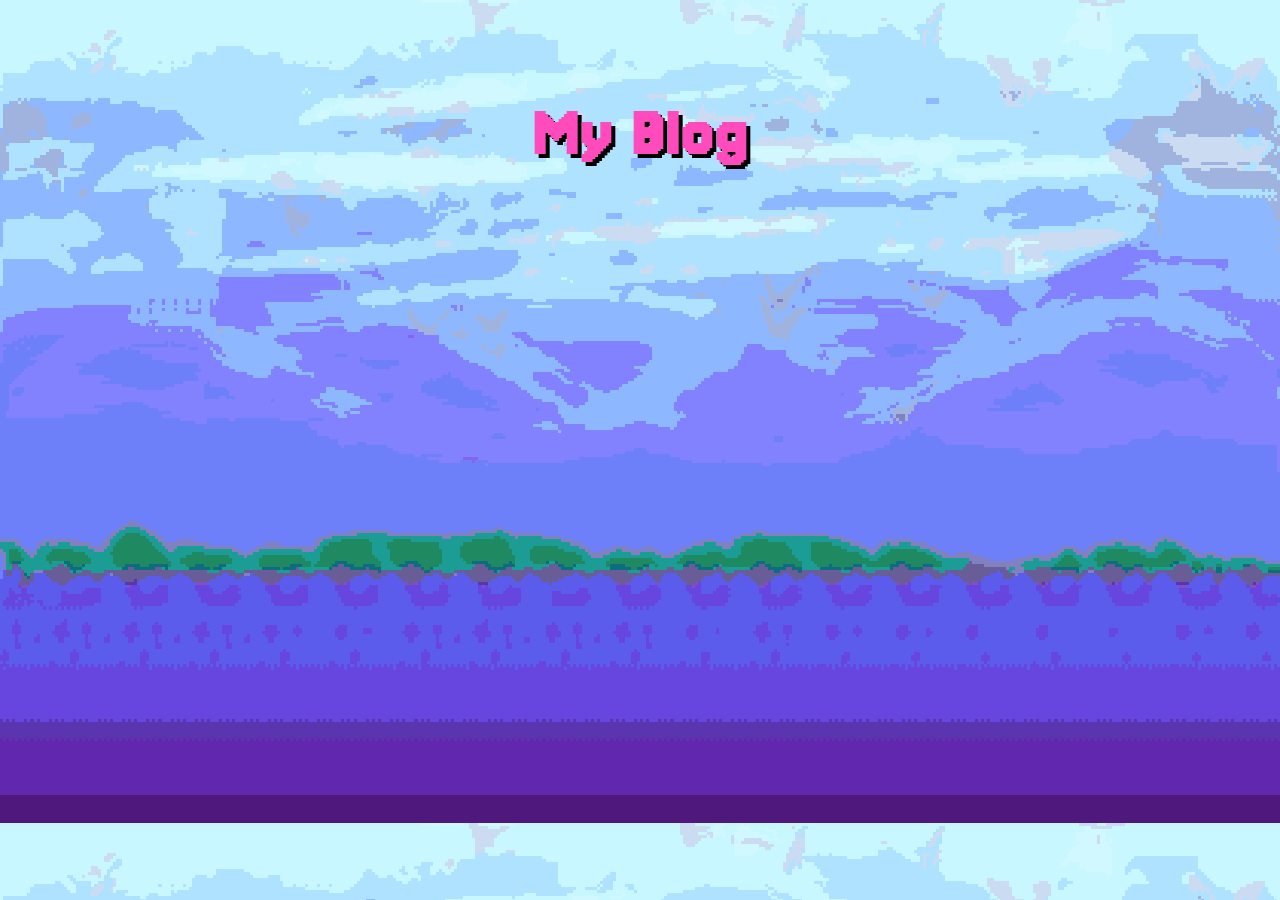
<file: blog.html>
<!DOCTYPE html>
<html lang="en">
<head>
    <meta charset="UTF-8">
    <meta name="viewport" content="width=device-width, initial-scale=1.0">
    <title>Gabriel Perdue's Pixel Art Shop</title>
	<link rel="icon" type="image/x-icon" href="https://art.pixilart.com/sr5z5c55ac249caws3.png">
    <link href="https://fonts.googleapis.com/css2?family=Jersey+10&family=Jersey+15&family=Tiny5&display=swap" rel="stylesheet">
    <link rel="stylesheet" href="style.css">
</head>
<body>
	
	<header>
		<h1>My Blog</h1>
	</header>
	
</body>
</html>
</file>
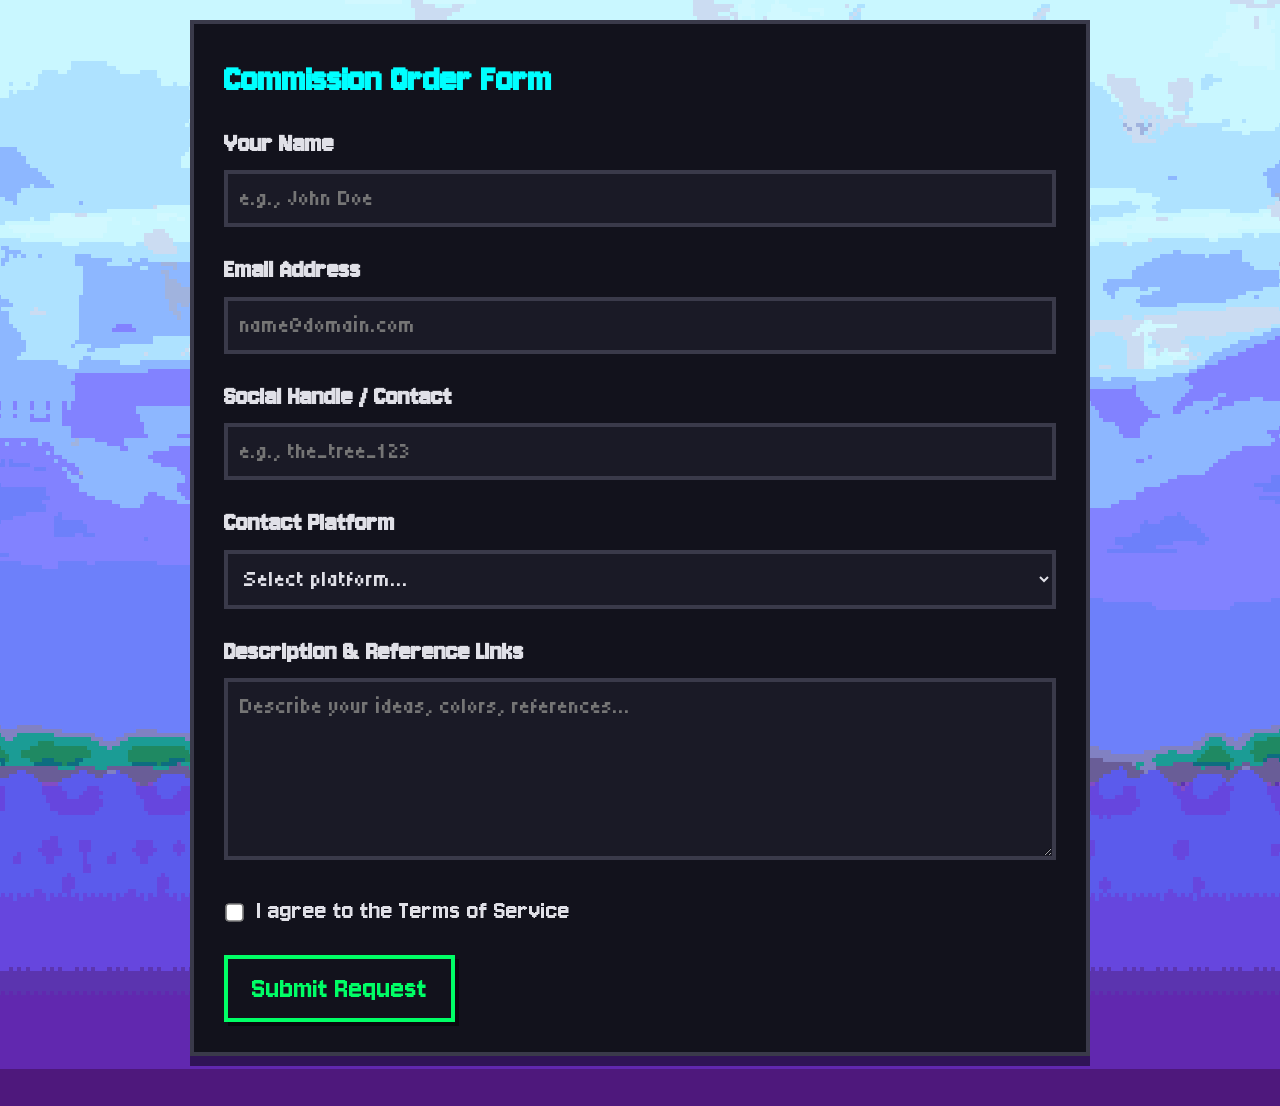
<file: form.html>
<!DOCTYPE html>
<html lang="en">
<head>
    <meta charset="UTF-8">
    <meta name="viewport" content="width=device-width, initial-scale=1.0">
    <title>Commission Request Form</title>
	<link rel="icon" type="image/x-icon" href="https://art.pixilart.com/sr5z5c55ac249caws3.png">
    <link href="https://fonts.googleapis.com/css2?family=Jersey+10&family=Jersey+15&family=Tiny5&display=swap" rel="stylesheet">
    <link rel="stylesheet" href="style.css">
</head>
<body>

    <section>
        <h2>Commission Order Form</h2>
        <form id="sheetForm">
            
            <div>
                <strong><label for="username">Your Name</label></strong>
                <input type="text" id="username" name="username" required placeholder="e.g., John Doe">
            </div>

            <div>
                <strong><label for="email">Email Address</label></strong>
                <input type="email" id="email" name="email" required placeholder="name@domain.com">
            </div>

            <div>
                <strong><label for="handle">Social Handle / Contact</label></strong>
                <input type="text" id="handle" name="handle" required placeholder="e.g., the_tree_123">
            </div>

            <div>
                <strong><label for="platform">Contact Platform</label></strong>
                <select id="platform" name="platform" required>
                    <option value="" disabled selected>Select platform...</option>
                    <option value="Discord">Discord</option>
                    <option value="X">X (Twitter)</option>
                    <option value="Bluesky">Bluesky</option>
                    <option value="Other">Other</option>
                </select>
            </div>

            <div>
                <strong><label for="details">Description & Reference Links</label></strong>
                <textarea id="details" name="details" rows="6" required placeholder="Describe your ideas, colors, references..."></textarea>
            </div>

            <div>
                <label>
                    <input type="checkbox" name="tos_agree" value="Yes" required> I agree to the Terms of Service
                </label>
            </div>

            <button type="submit" id="submitBtn">Submit Request</button>

        </form>
    </section>

    <script src="script.js"></script>
</body>
</html>
</file>
<file: style.css>
/* ==========================================================================
   1. GLOBAL PAGE SETUP & TRUE SCROLLING PARALLAX SKY
   ========================================================================== */
body {
    background-color: #0c0c12; /* Dark core background */
    color: #000000; /* Black text for elements directly on the background */
    font-family: 'Tiny5', sans-serif;
    font-size: 24px;                  
    line-height: 1.3;
    padding: 20px;
    max-width: 900px;
    margin: 0 auto;                   

    /* Link sky image */
    background-image: url('bg-sky.png');
    background-attachment: scroll; 
    background-position: center top;
    background-repeat: repeat;
    background-size: cover; 

    /* Stop browser from blurring background pixels */
    image-rendering: pixelated;
    image-rendering: crisp-edges;
}

/* Custom link styling */
a {
    color: #008833;                   
    text-decoration: none;            
}

a:hover {
    color: #000000;                   
    text-decoration: underline;       
}

/* ==========================================================================
   2. LANGUAGE SWITCHER & DISCLAIMER BANNER
   ========================================================================== */
/* Normal inline flow Language Switcher */
.lang-control {
    position: static !important;
    top: auto !important;
    right: auto !important;
    background-color: #12121c;
    border: 3px solid #ff4bbb;
    padding: 6px 12px;
    box-shadow: 4px 4px 0px rgba(0, 0, 0, 0.5);
    display: inline-flex;
    align-items: center;
    gap: 8px;
    margin: 15px auto;
}

.lang-control label {
    font-family: 'Jersey 10', sans-serif;
    font-size: 22px;
    color: #ff4bbb;
    margin: 0;
    white-space: nowrap;
}

.lang-control select {
    background-color: #1a1a26;
    color: #00ffff;
    font-family: 'Jersey 15', sans-serif;
    font-size: 20px;
    border: 2px solid #00ffff;
    padding: 4px 8px;
    cursor: pointer;
    width: auto;
    min-width: 120px;
    outline: none;
}

.lang-control select option {
    background-color: #12121c;
    color: #00ffff;
}

/* Translation Disclaimer Banner */
.disclaimer-banner {
    display: none;
    background-color: #ff9800;
    color: #000;
    padding: 12px;
    font-family: 'Tiny5', sans-serif;
    font-size: 20px;
    font-weight: bold;
    border: 3px solid #000;
    box-shadow: 4px 4px 0px rgba(0, 0, 0, 0.5);
    margin: 15px auto;
    max-width: 800px;
    text-align: center;
}

/* ==========================================================================
   3. CONTENT SECTIONS (High Contrast Menu Style)
   ========================================================================== */
section {
    background-color: #12121c; 
    color: #e0e0e7; /* Light text preserved inside section blocks */
    border: 4px solid #3a3a4a; 
    padding: 30px;
    margin-bottom: 30px;
    box-shadow: 0px 10px 0px rgba(0, 0, 0, 0.5);
}

section h2 {
    font-family: 'Jersey 10', sans-serif;
    font-size: 40px;
    color: #00ffff;                       
    margin-top: 0;
    margin-bottom: 20px;
}

section a {
    color: #00ff66;
}

section a:hover {
    color: #00ffff;
}

hr {
    border: none;
    border-top: 4px dashed #3a3a4a;
    margin: 40px 0;
}

/* ==========================================================================
   4. HEADER & TITLE & NAVIGATION
   ========================================================================== */
header {
    text-align: center;
    padding: 20px; 
    margin-bottom: 20px;
}

header h1 {
    font-family: 'Jersey 15', sans-serif;
    color: #ff4bbb;                       
    font-size: 72px;                      
    margin-bottom: 10px;
    letter-spacing: 2px;
    text-shadow: 4px 4px 0px #000000;
}

header p {
    margin: 0;
    color: #000000; /* Dark text for sub-title directly on background */
    font-size: 32px;
    text-shadow: 1px 1px 0px #ffffff;
}

.nav-buttons {
    display: flex;
    justify-content: center;
    gap: 15px;
    margin-top: 20px;
    flex-wrap: wrap;
}

.status {
    font-family: 'Jersey 10', sans-serif;
    font-size: 24px;
    display: inline-block;
    padding: 6px 14px;
    border: 4px solid #00ff66;            
    color: #00ff66;
    text-transform: uppercase;
    text-shadow: 2px 2px 0px #000000;
    background-color: #12121c;            
    box-shadow: 4px 4px 0px rgba(0, 0, 0, 0.5);
    transition: transform 0.2s, border-color 0.2s;
}

.status a {
    color: #00ff66;
    text-decoration: none;
}

.status:hover, .status a:hover {
    border-color: #00ffff;
    color: #00ffff;
    text-decoration: none;
    transform: translateY(-2px);
}

/* ==========================================================================
   5. GALLERY GRID & ART CARDS
   ========================================================================== */
.gallery {
    display: grid;
    grid-template-columns: repeat(auto-fit, minmax(220px, 1fr));
    gap: 20px;
}

.art-card {
    background-color: #1a1a26;            
    border: 4px solid #2e2e3a;
    padding: 15px;
    text-align: center;
    transition: transform 0.2s;          
}

.art-card:hover {
    transform: translateY(-5px);          
    border-color: #ff4bbb;                
}

.art-card img {
    width: 100%;
    height: auto;
    image-rendering: pixelated;     
    image-rendering: crisp-edges;   
    background-color: #0c0c12;
    border: 2px solid #0c0c12;
}

.art-card h3 {
    font-family: 'Jersey 10', sans-serif;
    font-size: 28px;
    margin: 15px 0 5px 0;
    color: #00ffff;
}

/* ==========================================================================
   6. TERMS OF SERVICE (TOS) STYLES
   ========================================================================== */
.tos-container {
    text-align: left;
}

.tos-intro {
    margin-bottom: 20px;
}

.tos-item {
    margin-bottom: 15px;
    background-color: #1a1a26;
    border: 3px solid #3a3a4a;
    padding: 12px;
}

.tos-item summary {
    cursor: pointer;
    font-family: 'Jersey 10', sans-serif;
    font-size: 26px;
    color: #00ffff;
    outline: none;
}

.tos-item summary:hover {
    color: #ff4bbb;
}

.tos-content {
    margin-top: 10px;
    padding-left: 10px;
}

.tos-content ul {
    margin: 5px 0;
    padding-left: 20px;
}

.tos-content li {
    margin-bottom: 8px;
}

/* ==========================================================================
   7. CONTACT & FOOTER
   ========================================================================== */
.contact ul {
    list-style-type: none;                
    padding: 0;
}

.contact li {
    padding: 10px 0;
    border-bottom: 2px solid #1a1a26;
}

.contact strong {
    color: #ff4bbb;
}

footer {
    text-align: center;
    margin-top: 60px;
    font-size: 20px;
    color: #000000; /* Dark text for footer directly on background */
    text-shadow: 1px 1px 0px #ffffff;
    padding-bottom: 40px;
}

/* ==========================================================================
   8. FORM INPUTS & CONTROLS (Scoped to forms so it won't break language select)
   ========================================================================== */
form div {
    margin-bottom: 25px;
}

form label {
    display: block;
    font-family: 'Jersey 10', sans-serif;
    font-size: 28px;
    margin-bottom: 8px;
}

form input[type="text"],
form input[type="email"],
form select,
form textarea {
    position: static;
    background-color: #1a1a26;     
    border: 4px solid #3a3a4a;     
    color: #e0e0e7;
    font-family: 'Tiny5', sans-serif;
    font-size: 22px;
    padding: 12px;
    width: 100%;
    box-sizing: border-box;
}

form input:focus,
form select:focus,
form textarea:focus {
    outline: none;
    border-color: #00ffff;
}

form input[type="checkbox"] {
    transform: scale(1.4);
    margin-right: 10px;
    vertical-align: middle;
    cursor: pointer;
}

form button {
    font-family: 'Jersey 10', sans-serif;
    font-size: 32px;
    background-color: #12121c;
    color: #00ff66;                  
    border: 4px solid #00ff66;
    padding: 12px 24px;
    cursor: pointer;
    box-shadow: 4px 4px 0px rgba(0, 0, 0, 0.5);
}

form button:hover {
    color: #00ffff;                  
    border-color: #00ffff;
    box-shadow: 6px 6px 0px rgba(0, 0, 0, 0.5);
}
</file>
